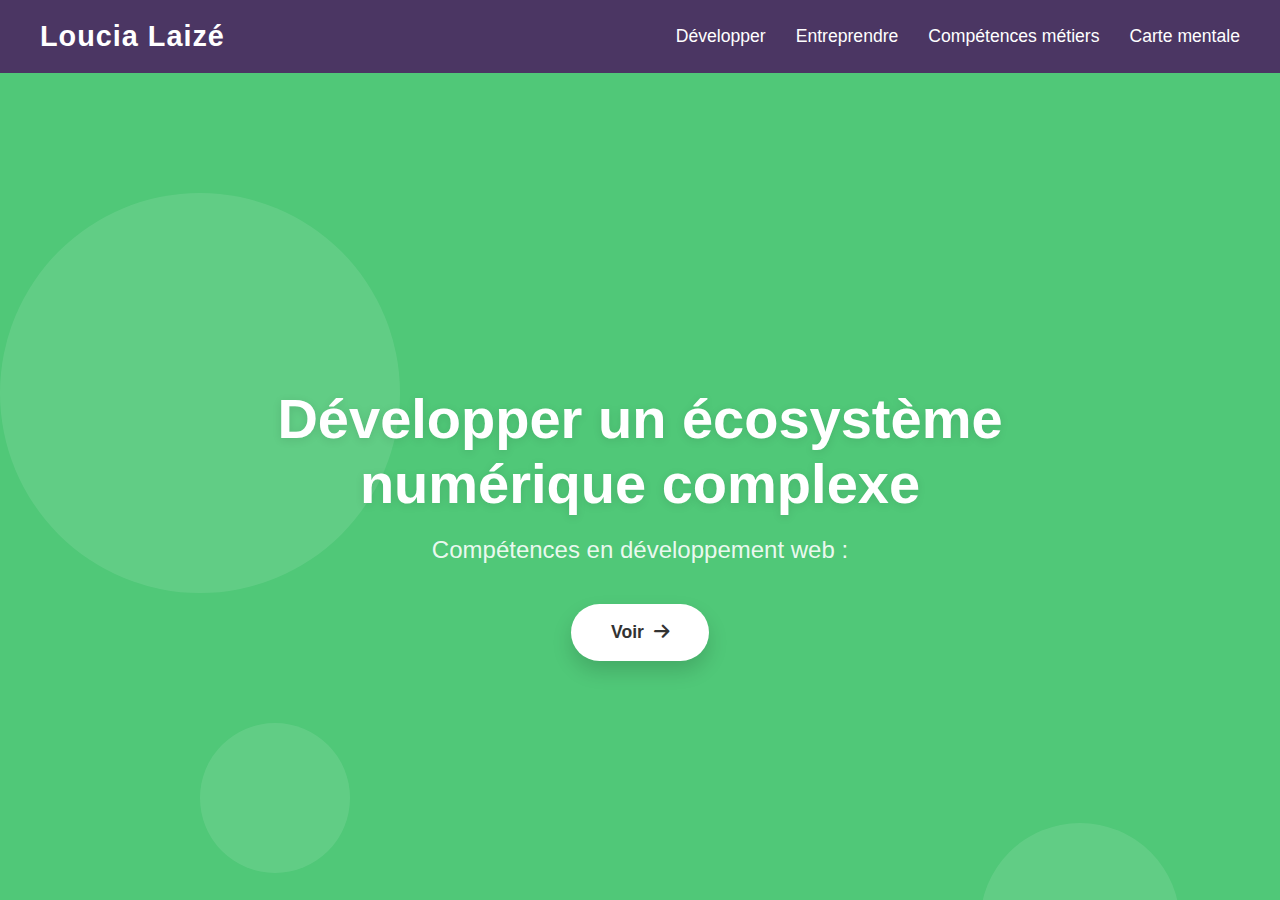
<file: index.html>
<!DOCTYPE html>
<html lang="fr">
<head>
    <meta charset="UTF-8">
    <meta name="viewport" content="width=device-width, initial-scale=1.0">
    <title>Mon Portfolio de Compétences</title>
    <link rel="stylesheet" href="https://cdnjs.cloudflare.com/ajax/libs/font-awesome/6.4.0/css/all.min.css">
    <link rel="stylesheet" href="style.css">
</head>
<body>
    <div class="header-container">
        <div class="myname">Loucia Laizé</div>
        <div class="menu-toggle" id="menuToggle">
            <span></span>
            <span></span>
            <span></span>
        </div>
        <div class="menu1">
            <ul>
               <li><a href="C1.html">Développer</a></li>
                <li><a href="C2.html">Entreprendre</a></li>
                <li><a href="C3.html">Compétences métiers</a></li>
                <li><a href="mindmap.html">Carte mentale</a></li>
            </ul>
        </div>
    </div>

    <div class="overlay">

    <div class="slides-container">
        <!-- Slide 1 -->
        <div class="slide" style="--bg-color: #50c878;">
            <div class="slide-content">
                <h1>Développer un écosystème numérique complexe</h1>
                <p>Compétences en développement web :</p>
                <a href="C1.html" class="btn-slides">
                    <span>Voir</span>
                    <i class="fas fa-arrow-right"></i>
                </a>
            </div>
            <div class="slide-background">
                <div class="shape shape-1"></div>
                <div class="shape shape-2"></div>
                <div class="shape shape-3"></div>
            </div>
        </div>
        <!-- Slide 2 -->
        <div class="slide" style="--bg-color: #4a90e2;">
            <div class="slide-content">
                <h1>Entreprendre dans le secteur du numérique</h1>
                <p>Compétences transversales :</p>
                <a href="C2.html" class="btn-slides">
                    <span>Voir</span>
                    <i class="fas fa-arrow-right"></i>
                </a>
            </div>
            <div class="slide-background">
                <div class="shape shape-0"></div>
                <div class="shape shape-1"></div>
                <div class="shape shape-2"></div>
                <div class="shape shape-3"></div>
            </div>
        </div>
        <!-- Slide 3 -->
        <div class="slide" style="--bg-color: #ce589f;">
            <div class="slide-content">
                <h1>Compétences Métiers & Soft Skills</h1>
                <p>Compétences en gestion de projet :</p>
                <a href="C3.html" class="btn-slides">
                    <span>Voir</span>
                    <i class="fas fa-arrow-right"></i>
                </a>
            </div>
            <div class="slide-background">
                <div class="shape shape-1"></div>
                <div class="shape shape-2"></div>
                <div class="shape shape-3"></div>
            </div>
        </div>
    </div>

    <script src="script.js"></script>

    
</body>
</html>
</file>
<file: style.css>
* {
    margin: 0;
    padding: 0;
    box-sizing: border-box;
}

body {
    font-family: 'Poppins', 'Montserrat', sans-serif;
    overflow: auto;
    color: #333;
}

    .overlay {
    position: fixed;
    top: 50;
    left: 50;
    right: 50;
    bottom: 50;
    z-index: 9999;
    }


    .header-container {
        display: flex;
        align-items: center;
        justify-content: space-between;
        padding: 20px 40px;
        position: relative;
        top: 0;
        left: 0;
        width: 100%;
        z-index: 1000;
        transition: background-color 0.3s ease, padding 0.3s ease;
        background-color: rgba(44, 20, 72, 0.856);
    }

    .header-container.scrolled {
        background-color: rgba(255, 255, 255, 0.95);
        padding: 15px 40px;
        box-shadow: 0 2px 10px rgba(0, 0, 0, 0.1);
    }

    .header-container.scrolled .myname {
        color: #333;
    }

    .header-container.scrolled .menu1 a {
        color: #333;
    }

    .header-container.scrolled .menu-toggle span {
        background-color: #333;
    }

    .myname {
        color: white;
        font-size: 1.8em;
        font-weight: 700;
        letter-spacing: 1px;
        position: relative;
        z-index: 1001;
    }

    .menu-toggle {
        display: none;
        flex-direction: column;
        justify-content: space-around;
        width: 30px;
        height: 25px;
        cursor: pointer;
        z-index: 1001;
    }

    .menu-toggle span {
        width: 100%;
        height: 3px;
        background-color: white;
        border-radius: 5px;
        transition: all 0.3s ease;
    }

    .menu1 ul {
        list-style-type: none;
        display: flex;
        gap: 30px;
    }

    .menu1 a {
        color: white;
        text-decoration: none;
        font-weight: 500;
        font-size: 1.1rem;
        position: relative;
        padding: 5px 0;
        transition: color 0.3s ease;
    }

    .menu1 a::after {
        content: '';
        position: absolute;
        bottom: 0;
        left: 0;
        width: 0;
        height: 2px;
        background-color: white;
        transition: width 0.3s ease;
    }

    .menu1 a:hover::after {
        width: 100%;
    }

    .slides-container {
        display: flex;
        width: 300%;
        height: 100vh;
        transition: transform 0.6s cubic-bezier(0.65, 0, 0.35, 1);
    }

    .slide {
        position: relative;
        width: 100vw;
        height: 100vh;
        display: flex;
        justify-content: center;
        align-items: center;
        overflow: hidden;
        background-color: var(--bg-color);
    }

    .slide-content {
        text-align: center;
        z-index: 10;
        max-width: 800px;
        padding: 0 20px;
        animation: fadeInUp 0.8s ease-out;
    }

    .slide h1 {
        font-size: 3.5rem;
        font-weight: 800;
        margin-bottom: 20px;
        color: white;
        text-shadow: 0 2px 10px rgba(0, 0, 0, 0.1);
    }

    .slide p {
        font-size: 1.5rem;
        margin-bottom: 40px;
        color: rgba(255, 255, 255, 0.9);
    }

    .btn-slides {
        display: inline-flex;
        align-items: center;
        justify-content: center;
        padding: 18px 40px;
        background-color: white;
        color: #333;
        text-decoration: none;
        border-radius: 50px;
        font-weight: 600;
        font-size: 1.1rem;
        transition: all 0.3s ease;
        box-shadow: 0 10px 20px rgba(0, 0, 0, 0.15);
        overflow: hidden;
        position: relative;
    }

    .btn-slides:hover {
        transform: translateY(-3px);
        box-shadow: 0 15px 25px rgba(0, 0, 0, 0.2);
    }

    .btn-slides:active {
        transform: translateY(0);
    }

    .btn-slides i {
        margin-left: 10px;
        transition: transform 0.3s ease;
    }

    .btn-slides:hover i {
        transform: translateX(5px);
    }

    /* arrère-plan*/
    .slide-background {
        position: absolute;
        top: 0;
        left: 0;
        width: 100%;
        height: 100%;
        overflow: hidden;
    }

    .shape {
        position: absolute;
        border-radius: 50%;
        background: rgba(255, 255, 255, 0.1);
    }

    .shape-0 {
       width: 200px;
        height: 200px;
        right: -10px;
        top: 10px;
        border-radius: 50%;
    }
    .shape-1 {
        /* width: 300px;
        height: 300px;
        top: -100px;
        left: -100px; */

        top: 120px;
         height: 400px;
         width: 400px;
        border-radius: 50%;
    }

    .shape-2 {
        width: 200px;
        height: 200px;
        bottom: -50px;
        right: 100px;
    }

    .shape-3 {
        width: 150px;
        height: 150px;
        bottom: 100px;
        left: 200px;
    }

    /* Animations */
    @keyframes fadeInUp {
        from {
            opacity: 0;
            transform: translateY(30px);
        }
        to {
            opacity: 1;
            transform: translateY(0);
        }
    }



    /* Responsive */
    @media (max-width: 992px) {
        .slide h1 {
            font-size: 2.8rem;
        }
        
        .slide p {
            font-size: 1.3rem;
        }
        
        .menu1 ul {
            gap: 20px;
        }
    }

    @media (max-width: 768px) {
        .header-container {
            padding: 15px 20px;
        }
        
        .menu-toggle {
            display: flex;
        }
        
        .menu1 {
            position: fixed;
            top: 0;
            right: -100%;
            width: 70%;
            height: 100vh;
            background-color: white;
            padding: 80px 30px 30px;
            transition: right 0.4s ease;
            box-shadow: -5px 0 15px rgba(0, 0, 0, 0.1);
        }
        
        .menu1.active {
            right: 0;
        }
        
        .menu1 ul {
            flex-direction: column;
            gap: 25px;
        }
        
        .menu1 a {
            color: #333;
            font-size: 1.2rem;
        }
        
        .menu1 a::after {
            background-color: #333;
        }
        
        .slide h1 {
            font-size: 2.2rem;
        }
        
        .slide p {
            font-size: 1.1rem;
        }
        
        .btn-slides {
            padding: 15px 30px;
        }
        
        .myname {
            font-size: 1.5em;
        }
    }

    @media (max-width: 480px) {
        .slide h1 {
            font-size: 1.8rem;
        }
        
        .slide p {
            font-size: 1rem;
            margin-bottom: 30px;
        }
        
        .btn-slides {
            padding: 12px 25px;
            font-size: 1rem;
        }
        
    }

    /* Styles pour la page de compétence Développement C1.html */
    /* si temps https://www.w3schools.com/howto/tryit.asp?filename=tryhow_css_breadcrumbs
    */
    /* Fil d'Ariane */
    .breadcrumb {
        display: flex;
        align-items: center;
        padding: 20px 40px;
        background-color: #f8f9fa;
        margin-top: 0px;
        height: 70px;
    }

    .breadcrumb-link {
        display: flex;
        align-items: center;
        color:  rgba(44, 20, 72, 0.856);
        text-decoration: none;
        font-weight: 500;
        transition: color 0.3s ease;
    }

    .breadcrumb-link:hover {
        color: #9c0dbc;
    }

    .breadcrumb-link i {
        margin-right: 8px;
        font-size:x-large;
    }

    .breadcrumb-separator {
        margin: 0 10px;
        color: #6c757d;
    }

    .breadcrumb-current {
        color: #6c757d;
    }

    /* Header */
    .page-header {
        position: relative;
        height: 40vh;
        display: flex;
        justify-content: center;
        align-items: center;
        overflow: hidden;
        background-color: var(--bg-color);
        color: white;
    }

    .page-header-content {
        text-align: center;
        z-index: 10;
        max-width: 800px;
        padding: 0 20px;
    }

    .page-header h1 {
        font-size: 3rem;
        margin-bottom: 15px;
        text-shadow: 0 2px 10px rgba(0, 0, 0, 0.1);
    }

    .page-header p {
        font-size: 1.3rem;
        opacity: 0.9;
    }

    .page-header-background {
        position: absolute;
        top: 0;
        left: 0;
        width: 100%;
        height: 100%;
        overflow: hidden;
    }

    /* Conteneur des compétences */
    .competence-container {
        padding: 60px 40px;
        max-width: 1200px;
        margin: 0 auto;
    }

    /* Cartes de compétence */
    .competence-card {
        background: white;
        border-radius: 12px;
        box-shadow: 0 10px 30px rgba(0, 0, 0, 0.08);
        margin-bottom: 40px;
        overflow: hidden;
        transition: transform 0.3s ease, box-shadow 0.3s ease;
    }

    .competence-card:hover {
        transform: translateY(-5px);
        box-shadow: 0 15px 35px rgba(0, 0, 0, 0.12);
    }

    .competence-content {
        display: flex;
        padding: 30px;
    }

    .competence-image {
        flex: 0 0 40%;
        position: relative;
        overflow: hidden;
        border-radius: 8px;
    }

    /* Images des compétences */
    .competence-image {
        flex: 0 0 40%;
        position: relative;
        overflow: hidden;
        border-radius: 8px;
        height: 300px; 
        display: flex;
        justify-content: center;
        align-items: center;
        background-color: #f5f5f5; 
    }

    .competence-image img {
        width: 100%;
        height: 100%;
        object-fit: cover; 
        transition: transform 0.5s ease;
    }

    #zoomA {
        /* OPTIONAL DIMENSIONS */
        width: 355px;
        height: auto;
        
        /* ANIMATE ZOOM */
        /* ease | ease-in | ease-out | linear */
        transition: transform ease-in-out 0.3s;
    }
    
    #zoomA:hover { 
        transform: scale(1.2); 
    }


.competence-image.contain img {
    object-fit: contain;
}*/

/* Ajustements responsives */
@media (max-width: 992px) {
    .competence-image {
        height: 250px;
    }
}

@media (max-width: 768px) {
    .competence-image {
        height: 200px;
    }
}

.competence-text {
    flex: 1;
    padding-left: 30px;
}

/* .competence-badge {
    display: inline-block;
    background-color: var(--bg-color);
    color: white;
    padding: 5px 12px;
    border-radius: 20px;
    font-size: 0.9rem;
    font-weight: 600;
    margin-bottom: 15px;
} */

.competence-card h2 {
    font-size: 1.8rem;
    color: #470458;
    margin-bottom: 10px;
}

.competence-card h3 {
    font-size: 1.3rem;
    color: rgba(44, 20, 72, 0.856);
    margin-bottom: 20px;
    font-weight: 500;
}

/* Détails de compétence */
.competence-details {
    margin-top: 20px;
}

.detail-item {
    display: flex;
    margin-bottom: 15px;
}

.detail-item i {
    color: var(--bg-color);
    font-size: 1.2rem;
    margin-right: 15px;
    margin-top: 3px;
    flex: 0 0 auto;
}

.detail-item p {
    margin: 0;
    line-height: 1.6;
    color: #555;
}

.page-footer {
    background-color: rgba(44, 20, 72, 0.856);
    color: white;
    text-align: center;
    padding: 20px;
    margin-top: 40px;
}

/* Responsive */
@media (max-width: 992px) {
    .competence-content {
        flex-direction: column;
    }
    
    .competence-image {
        margin-bottom: 20px;
    }
    
    .competence-text {
        padding-left: 0;
    }
    
    .page-header h1 {
        font-size: 2.5rem;
    }
}

@media (max-width: 768px) {
    .breadcrumb {
        padding: 15px 20px;
    }
    
    .competence-container {
        padding: 40px 20px;
    }
    
    .competence-content {
        padding: 20px;
    }
    
    .page-header {
        height: 30vh;
    }
    
    .page-header h1 {
        font-size: 2rem;
    }
    
    .page-header p {
        font-size: 1.1rem;
    }
    
    .competence-card h2 {
        font-size: 1.5rem;
    }
    
    .competence-card h3 {
        font-size: 1.1rem;
    }
    
    .detail-item {
        flex-direction: column;
    }
    
    .detail-item i {
        margin-bottom: 5px;
    }
}

@media (max-width: 480px) {
    .page-header h1 {
        font-size: 1.8rem;
    }
    
    .competence-badge {
        font-size: 0.8rem;
    }
    
    .competence-card h2 {
        font-size: 1.3rem;
    }
}
</file>
